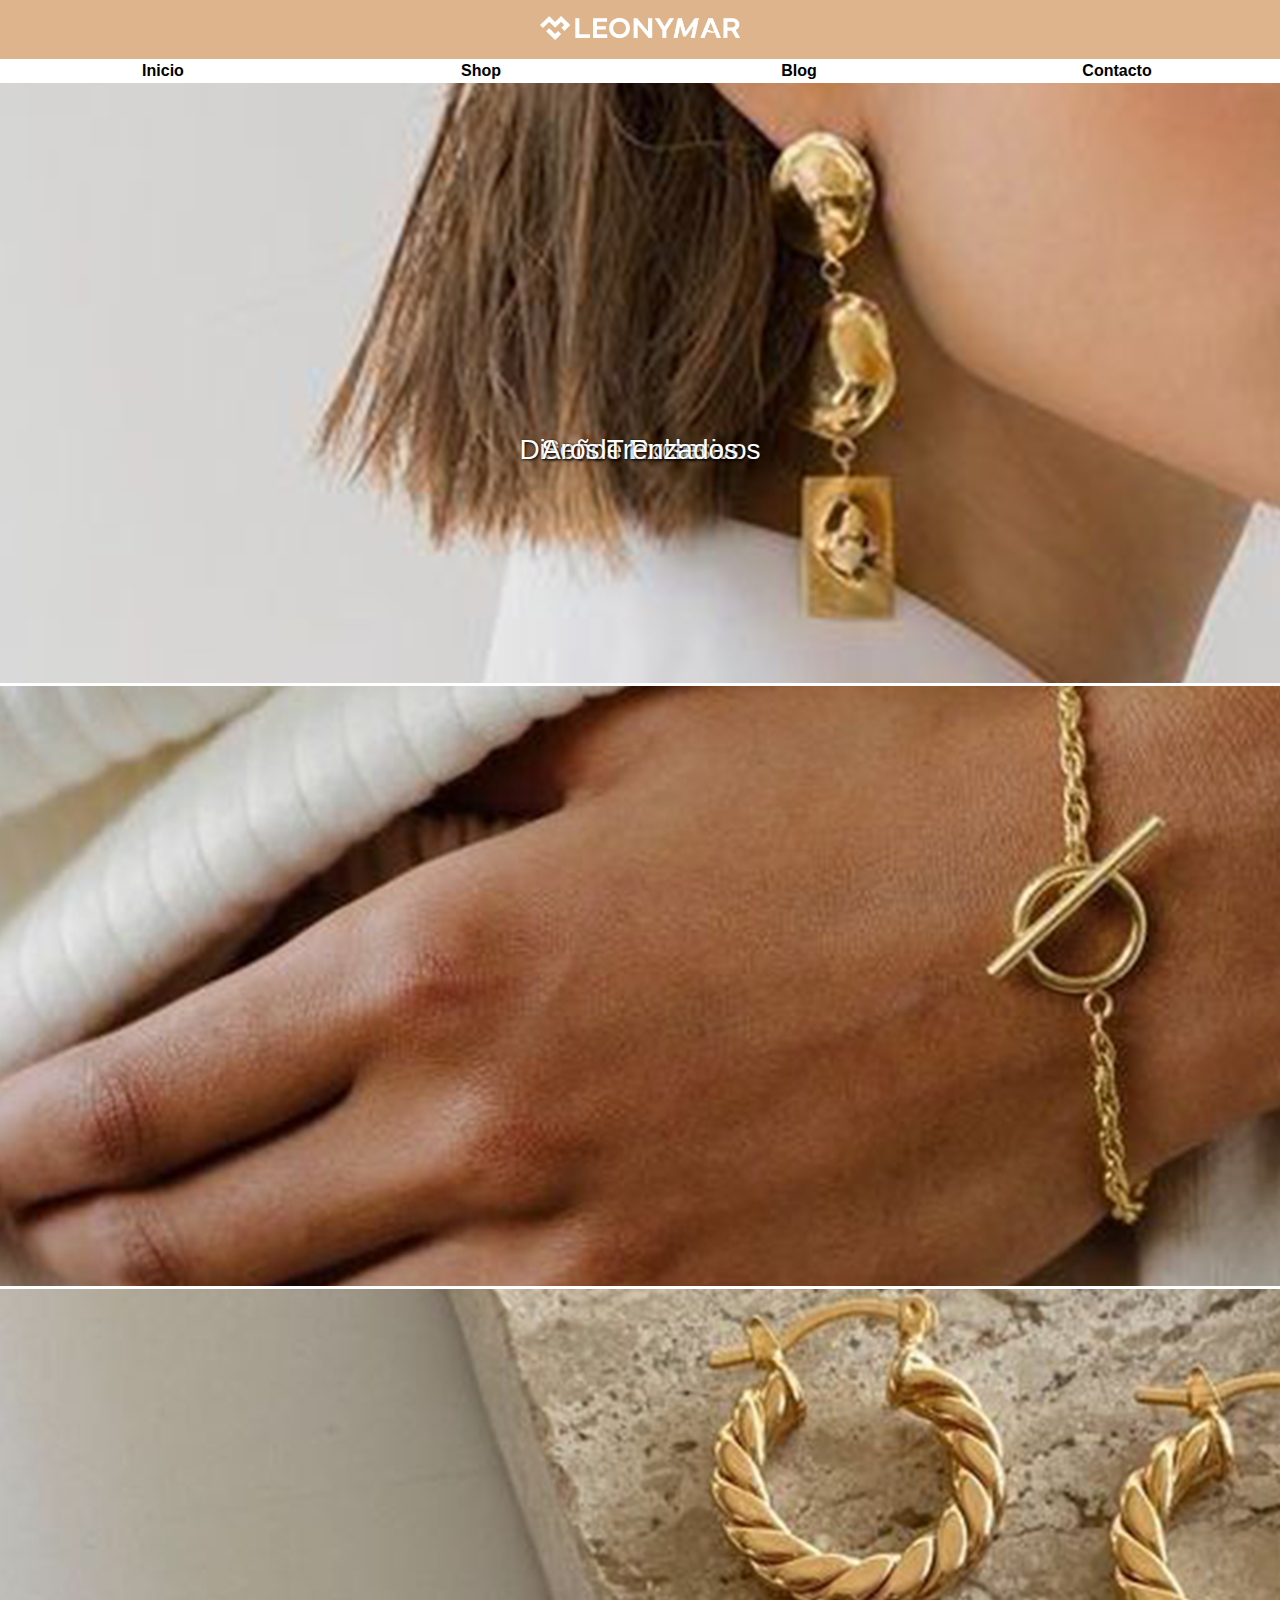
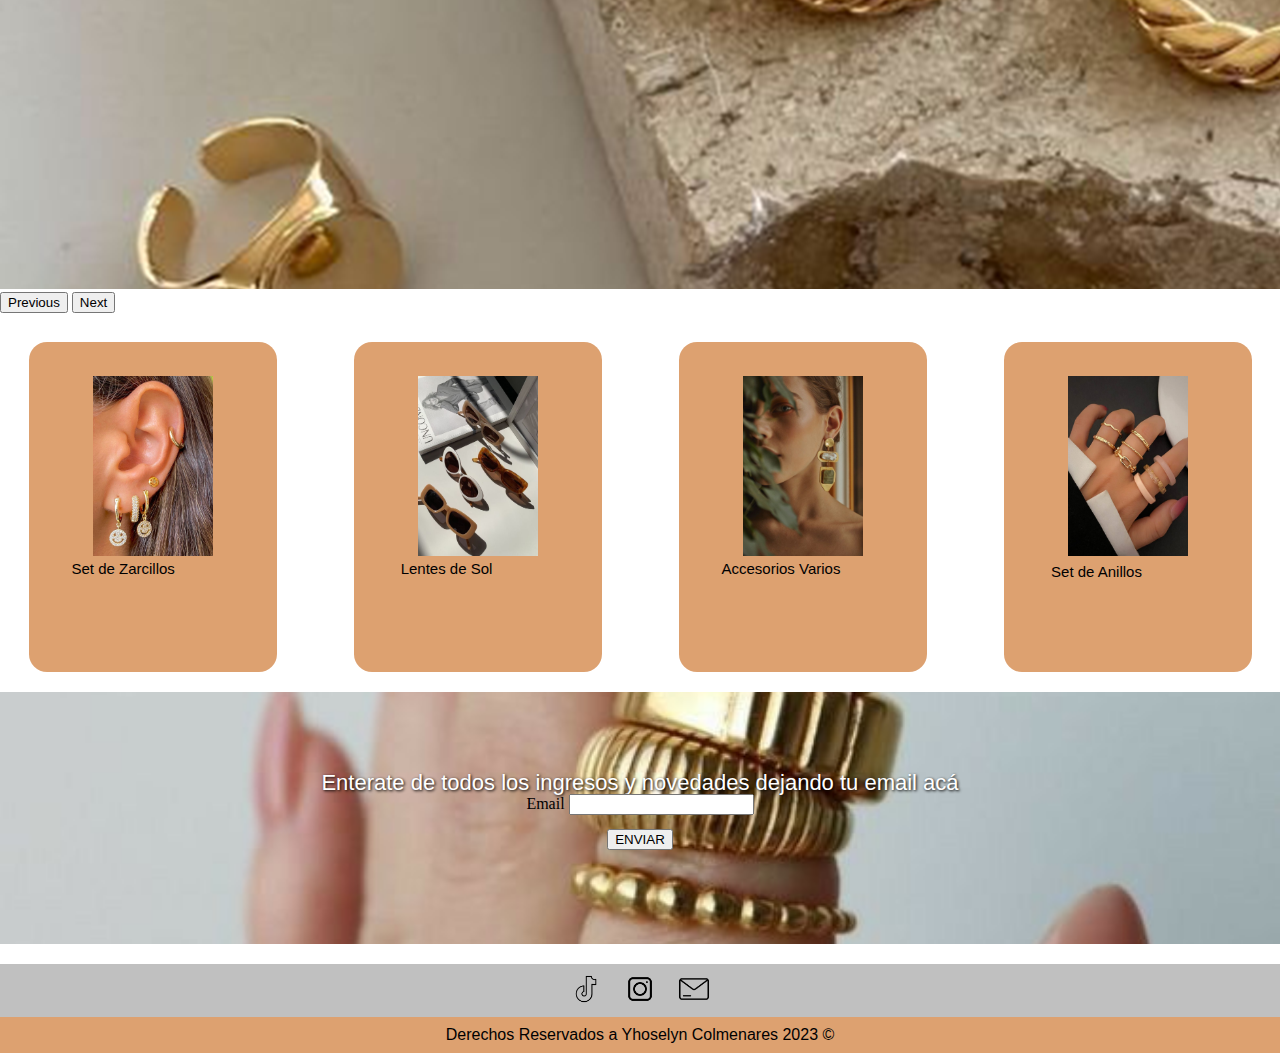
<file: index.html>
<!DOCTYPE html>
<html lang="es">
<head>
    <meta charset="UTF-8">
    <meta name="viewport" content="width=device-width, initial-scale=1.0"/>
    
    <title>Tienda - Accesorios Leonymar</title>    
    <link rel="stylesheet" href="./css/reset.css">
    <link href="https://cdn.jsdelivr.net/npm/bootstrap@5.2.3/dist/css/bootstrap.min.css" rel="stylesheet" integrity="sha384-rbsA2VBKQhggwzxH7pPCaAqO46MgnOM80zW1RWuH61DGLwZJEdK2Kadq2F9CUG65" crossorigin="anonymous">
    <link rel="stylesheet" href="./css/style.css">
    <link rel="stylesheet" href="https://cdnjs.cloudflare.com/ajax/libs/animate.css/4.1.1/animate.min.css">
</head>
<body>



<!--Header-->
    <header>
        <div class="contenedor-logo">
            <img src="./css/Leony_TintaBlanca.png" alt="logotipo de la tienda" style="width: 200px">
        </div>
        <nav>
            <ul>
                <a href="#"><li class="animate__animated animate__heartBeat">Inicio</li></a>
                <a href="#"><li class="animate__animated animate__heartBeat">Shop</li></a>
                <a href="#"><li class="animate__animated animate__heartBeat">Blog</li></a>
                <a href="#"><li class="animate__animated animate__heartBeat">Contacto</li></a>
            </ul>
        </nav>
    </header>



<!--Main con Bootstrap-->
    <main id="carouselExampleAutoplaying" class="carousel slide" data-bs-ride="carousel">
      
        <div class="carousel-inner">
      
            <div class="carousel-item active"> <!--Contenedor 1-->
                <a href="#"><img src="./asset/modelo5.png" alt="..." class="d-block w-100"></a>
                <h1 id="text-center" class="texto-1">Diseños Exclusivos</h1>
            </div>
      
            <div class="carousel-item"> <!--Contenedor 2-->
                <a href="#"><img src="./asset/pulseras.png" alt="..." class="d-block w-100"></a>
                <h2 class="texto-1">Set de Pulseras</h2>
            </div>
      
            <div class="carousel-item"> <!--Contenedor 3-->
                <a href="#"></a><img src="./asset/collar.png" alt="..." class="d-block w-100"></a>
                <h2 class="texto-1"> Aros Trenzados</h2>
            </div>
      
        </div>


<!--Elemento que pertenece al main BOTONES PARA EL SLIDER < >  -->
        <button class="carousel-control-prev" type="button" data-bs-target="#carouselExampleAutoplaying" data-bs-slide="prev">
            <span class="carousel-control-prev-icon" aria-hidden="true"></span>
            <span class="visually-hidden">Previous</span>
        </button>
      
      
        <button class="carousel-control-next" type="button" data-bs-target="#carouselExampleAutoplaying" data-bs-slide="next">
            <span class="carousel-control-next-icon" aria-hidden="true"></span>
            <span class="visually-hidden">Next</span>
        </button>
      
    </main>



<!--SECTION 1-->
<section class="contenedor-section">
    
    <article class="articulo-1">
        <div class="imagen">
            <img src="./asset/pendientes.jpg" alt="muestra de anillos" style="width: 120px; height: 180px">
        </div>
        <button class="boton">
            <h4>Set de Zarcillos</h4>
        </button>
    </article>
    
    
    <article class="articulo-2">
        <div class="imagen">
            <img src="./asset/lentes.jpg" alt="modelo con zarcillos" style="width: 120px; height: 180px;">
        </div>
        <button class="boton">
            <h4>Lentes de Sol</h4>
        </button>
    </article>
    
    
    <article class="articulo-3">
        <div class="imagen">
            <img src="./asset/modelo2.jpg" alt="aretes" style="width: 120px; height: 180px">
        </div>
        <button class="boton">
            <h4>Accesorios Varios</h4>
        </button>
    </article>
    
    
    <article class="articulo-4">
        <div class="imagen">
            <a href="pages/pages.html"><img src="./asset/anillos.jpg" alt="" style="width: 120px; height: 180px"></a>
        </div>
        <button class="boton">
            <h4>Set de Anillos</h4>
        </button>
    </article>
</section>



<!--SECTION 2-->
<section class="contenedor-section2">
    <p class="texto-novedades">Enterate de todos los ingresos y novedades dejando tu email acá</p>
    
    <form action="mail" method="GET">
        <label for="mail" class="mail">Email</label>
        <input id="mail-id" class="mail-clase" type="mail" name="mail" id="mail"> <br>
        <div class="boton-enviar">
            <button onclick="alert('Enviado')" id="btn Enviar"  type="button"  class="btn btn-light">ENVIAR</button>
        </div>
        
        
    </form>
</section>



<!--footer-->
<footer>
    <div class="contacto-rrss">
        <img src="./asset/tiktok.png" class="icono" alt="">
        <img src="./asset/instagram.png" class="icono"  alt="">
        <img  src="./asset/correo.png" class="icono" alt="">
    </div>
    
    <p>Derechos Reservados a Yhoselyn Colmenares 2023 &copy;</p>
</footer>


<script src="https://cdn.jsdelivr.net/npm/bootstrap@5.3.2/dist/js/bootstrap.bundle.min.js" integrity="sha384-C6RzsynM9kWDrMNeT87bh95OGNyZPhcTNXj1NW7RuBCsyN/o0jlpcV8Qyq46cDfL" crossorigin="anonymous"></script>

<script src="./app.js"></script>

</body>
</html>
</file>
<file: css/style.css>
/*-----CONTENEDOR HEADER-----*/
.contenedor-logo {
    background-color: #DDB48C;
    text-align: center;
    padding: 16px;
}


nav ul {
    font-weight: 600;
    display: grid;
    grid-template-columns: repeat(auto-fit, minmax(150px, 1fr));
    background-color: white;
    text-align: center;
    margin: auto;
    padding: 4px;
}


nav li {
    font-family: 'Gill Sans', 'Gill Sans MT', Calibri, 'Trebuchet MS', sans-serif;
    display: inline-flex;
    justify-content: center;
    color: black;
    width: 180px;
}


/*cambio de color de la lista*/
nav li:hover{
    color: white;
    background-color: #DDB48C;
}


/*-----CONTENEDOR MAIN-----*/

.texto-1{ /*---h1---*/
    font-family: 'Gill Sans', 'Gill Sans MT', Calibri, 'Trebuchet MS', sans-serif;
    color: white;
    font-size: 28px;
    text-shadow: 1px 1px 3px black;
    position: absolute;
    top: 50%;
    left: 50%;
    text-align: center;
    transform: translate(-50%, -50%);
}


/*-----CONTENEDOR SECTION 1*-----*/

.contenedor-section{
    display: grid;
    grid-template-columns: repeat(auto-fit, minmax(150px, 1fr));
    justify-items: center;
    align-items: center;
    margin: auto;
    padding: 0;
    gap: 20px; /*Separación entre las grillas*/
}


/*Articulos de Section - productos*/
.articulo-1, .articulo-2, .articulo-3, .articulo-4{
    background-color: #DDA170;
    padding: 34px;
    margin: 29px;
    border-radius: 18px;
    width: 180px;
    height: 262px;
}



/*efecto zoom en imagenes de los articulos*/
.imagen{
    display: grid;
    justify-content: center;
    transition: 0.5s;
    object-fit: cover;
}
.imagen:hover{
    transform: scale(1.2);
}


/*texto de los articulos de section*/
section h4{
    font-family: 'Gill Sans', 'Gill Sans MT', Calibri, 'Trebuchet MS', sans-serif;
    display: grid;
    grid-template-columns: repeat(auto-fit, minmax(100px, 1fr));
    font-size: 15px;
    padding: 3px;
    color: black;
}


/*efecto hover de los h4 en section*/
section h4:hover{
    color: white;
}


/*configuracion de botones*/
.boton{
    border: 0px;
    background: none;
}


/*-----CONTENEDOR SECTION 2-----*/
.contenedor-section2{
    background-image: url(./descarga.jpg);
    background-position: left;
    background-size: cover;
    padding: 80px;
    margin-top: -9px;
    margin-block-end: 20px;
}

.texto-novedades{
    color: white;
    text-shadow: 1px 1px 3px black;
    font-family: 'Gill Sans', 'Gill Sans MT', Calibri, 'Trebuchet MS', sans-serif;
    font-size: 22px;
    text-align: center;
}

form{
    text-align: center;
}


/*boton de enviar correo*/
.boton-enviar{
    padding: 14px;
}


/*-----FOOTER-----*/
.contacto-rrss{
    background-color: silver;
    display: flexbox;
    text-align: center;
}
.icono{
    width: 50px;
}

footer p{
    font-family: 'Gill Sans', 'Gill Sans MT', Calibri, 'Trebuchet MS', sans-serif;
    font-size: 16px;
    text-align: center;
    background-color: #DDA170;
    color: black;
    padding: 10px;
    margin-block-end: 0px;
}

/*MEDIA QUERIES*/
@media (min-width: 768px){
    header, main, footer{
        width: 100%;
    }
}


/*-----------STYLE DE 2DA PAGINA INDEX HTML----------*/
.descripcion{
    font-family: 'Gill Sans', 'Gill Sans MT', Calibri, 'Trebuchet MS', sans-serif;
    font-size: 18px;
    color: white;
    text-align: center;
    padding: 8px;
    margin-top: 8px;
    background-color: silver;
}


.contenedor-anillos{
    display: flex;
    width: 70%;
    margin: auto;
    justify-content: space-between;
    flex-wrap: wrap;
}



.texto-ab{
    font-family: 'Gill Sans', 'Gill Sans MT', Calibri, 'Trebuchet MS', sans-serif;
    font-size: 18px;
    text-align: center;
    margin: 10px;
}
</file>
